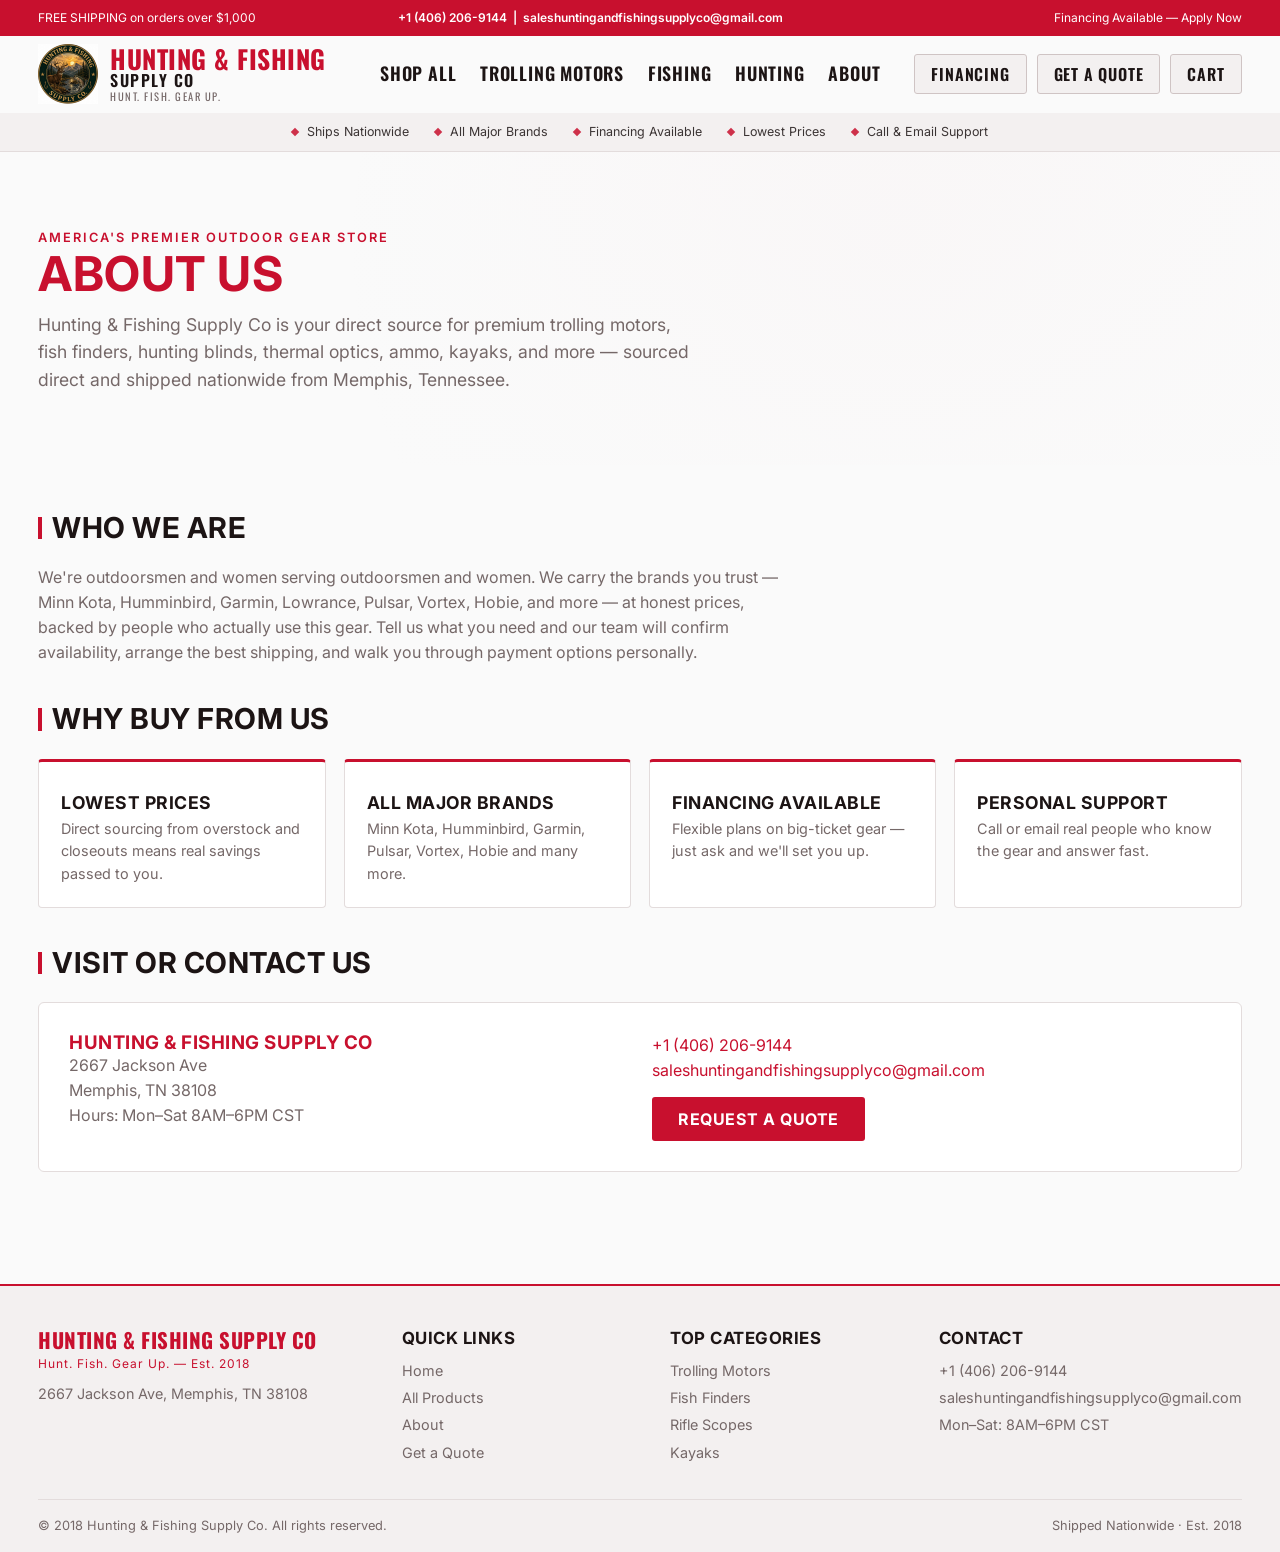
<file: frontend/about.html>
<!DOCTYPE html>
<html lang="en" data-theme="light">
<head>
 <meta charset="UTF-8">
 <meta name="viewport" content="width=device-width, initial-scale=1.0">
 <script>(function(){try{if(localStorage.getItem("hfsc_theme")==="light")document.documentElement.setAttribute("data-theme","light");}catch(e){}})();</script>
 <title>About — Hunting &amp; Fishing Supply Co</title>
 <meta name="description" content="About Hunting & Fishing Supply Co — Memphis, TN outdoor gear: trolling motors, fish finders, hunting and camping equipment shipped nationwide.">
 <link href="https://fonts.googleapis.com/css2?family=Oswald:wght@400;500;600;700&family=Inter:wght@300;400;500;600;700&display=swap" rel="stylesheet">
 <link rel="stylesheet" href="/static/css/main.css?v=26">
 <style>
 .about-hero { background: linear-gradient(rgba(14,14,14,.82), rgba(14,14,14,.92)),
 radial-gradient(circle at 70% 30%, rgba(226,138,0,.18), transparent 60%); padding: 72px 0; }
 .about-hero h1 { font-size: 3rem; color: var(--accent); }
 .about-hero p { max-width: 60ch; color: var(--muted); font-size: 1.1rem; margin-top: 12px; }
 .why-grid { display: grid; grid-template-columns: repeat(4, 1fr); gap: 18px; margin-top: 24px; }
 .why-card { background: var(--surface); border: 1px solid var(--border); border-top: 3px solid var(--accent); border-radius: 4px; padding: 22px; }
 .why-card .ico { font-size: 1.8rem; }
 .why-card h3 { margin: 10px 0 6px; font-size: 1.1rem; }
 .why-card p { color: var(--muted); font-size: .9rem; }
 .contact-card { background: var(--surface); border: 1px solid var(--border); border-radius: 6px; padding: 30px; margin-top: 24px; display: grid; grid-template-columns: 1fr 1fr; gap: 24px; }
 .contact-card a { color: var(--accent); }
 @media (max-width: 880px) { .why-grid { grid-template-columns: 1fr 1fr; } .contact-card { grid-template-columns: 1fr; } }
 @media (prefers-reduced-motion: no-preference) { body > section { animation: pageIn .45s ease; } }
 </style>
</head>
<body>

<div class="bar-announce"><div class="wrap announce-inner">
 <span class="announce-left">FREE SHIPPING on orders over $1,000</span>
 <span class="announce-center">+1 (406) 206-9144 &nbsp;|&nbsp; saleshuntingandfishingsupplyco@gmail.com</span>
 <a class="announce-right" href="/financing">Financing Available — Apply Now</a>
</div></div>

<header class="bar-nav"><div class="wrap nav-inner">
 <button id="hamburger" class="hamburger" aria-label="Menu">☰</button>
 <a href="/" class="logo">
 <img class="logo-emblem" src="/static/images/logo.png" alt="Hunting &amp; Fishing Supply Co"
 onerror="this.style.display='none'">
 <span class="logo-text">
 <span class="logo-1">Hunting &amp; Fishing</span>
 <span class="logo-2">Supply Co</span>
 <span class="logo-tag">Hunt. Fish. Gear Up.</span>
 </span>
 </a>
 <nav class="mega-nav">
 <a href="/products">Shop All</a>
 <a href="/products?category=trolling-motors">Trolling Motors</a>
 <a href="/products?category=fish-finders">Fishing</a>
 <a href="/products?category=hunting-blinds">Hunting</a>
 <a href="/about">About</a>
 </nav>
 <div class="nav-actions">
 <a href="/financing" class="icon-btn">Financing</a>
 <button class="icon-btn" onclick="openQuoteModal('')">Get a Quote</button>
 <button class="icon-btn cart-btn" data-cart-toggle>Cart <span class="cart-count-badge">0</span></button>
 </div>
</div></header>

<div class="bar-trust"><div class="wrap trust-inner">
 <span>Ships Nationwide</span><span>All Major Brands</span>
 <span>Financing Available</span><span>Lowest Prices</span>
 <span>Call &amp; Email Support</span>
</div></div>

<div id="mobile-menu-panel" class="mobile-menu">
 <span class="mm-label">Shop</span>
 <a href="/products">Shop All</a>
 <a href="/products?badge=Sale" class="mm-deals">Deals</a>

 <span class="mm-label">Categories</span>
 <a href="/products?category=trolling-motors">Trolling Motors</a>
 <a href="/products?category=fish-finders">Fish Finders</a>
 <a href="/products?category=small-outboards">Small Outboards</a>
 <a href="/products?category=thermal-night-vision">Thermal &amp; Night Vision</a>
 <a href="/products?category=rifle-scopes">Rifle Scopes</a>
 <a href="/products?category=hunting-blinds">Hunting Blinds</a>
 <a href="/products?category=ammo">Ammo</a>
 <a href="/products?category=kayaks">Kayaks</a>
 <a href="/products?category=dog-kennels">Dog Kennels</a>
 <a href="/products?category=crossbows-bows">Crossbows &amp; Bows</a>
 <a href="/products?category=chicken-coops">Chicken Coops</a>
 <a href="/products?category=reloading-powder">Reloading Powder</a>

 <span class="mm-label">Company</span>
 <a href="/about">About</a>
 <a href="/contact">Contact</a>
 <a href="/financing">Financing</a>

 <div class="mm-actions">
 <a href="#" class="mm-btn" onclick="document.getElementById('mobile-menu-panel').classList.remove('open');openQuoteModal('');return false;">Get a Quote</a>
 <a href="#" class="mm-btn mm-outline" onclick="document.getElementById('mobile-menu-panel').classList.remove('open');openCart();return false;">View Cart</a>
 </div>
 <div class="mobile-contact">
 +1 (406) 206-9144<br>saleshuntingandfishingsupplyco@gmail.com
 </div>
</div>

<section class="about-hero"><div class="wrap">
 <span class="eyebrow">America's Premier Outdoor Gear Store</span>
 <h1>About Us</h1>
 <p>Hunting &amp; Fishing Supply Co is your direct source for premium trolling motors,
 fish finders, hunting blinds, thermal optics, ammo, kayaks, and more — sourced
 direct and shipped nationwide from Memphis, Tennessee.</p>
</div></section>

<section class="section"><div class="wrap">
 <div class="section-head"><h2>Who We Are</h2></div>
 <p class="muted" style="max-width:75ch;">
 We're outdoorsmen and women serving outdoorsmen and women. We carry the brands you
 trust — Minn Kota, Humminbird, Garmin, Lowrance, Pulsar, Vortex, Hobie, and more —
 at honest prices, backed by people who actually use this gear. Tell us what you need
 and our team will confirm availability, arrange the best shipping, and walk you
 through payment options personally.
 </p>

 <div class="section-head" style="margin-top:40px;"><h2>Why Buy From Us</h2></div>
 <div class="why-grid">
 <div class="why-card"><h3>Lowest Prices</h3><p>Direct sourcing from overstock and closeouts means real savings passed to you.</p></div>
 <div class="why-card"><h3>All Major Brands</h3><p>Minn Kota, Humminbird, Garmin, Pulsar, Vortex, Hobie and many more.</p></div>
 <div class="why-card"><h3>Financing Available</h3><p>Flexible plans on big-ticket gear — just ask and we'll set you up.</p></div>
 <div class="why-card"><h3>Personal Support</h3><p>Call or email real people who know the gear and answer fast.</p></div>
 </div>

 <div class="section-head" style="margin-top:40px;"><h2>Visit or Contact Us</h2></div>
 <div class="contact-card">
 <div>
 <h3 style="color:var(--accent);">Hunting &amp; Fishing Supply Co</h3>
 <p class="muted">2667 Jackson Ave<br>Memphis, TN 38108</p>
 <p class="muted">Hours: Mon–Sat 8AM–6PM CST</p>
 </div>
 <div>
 <p><a href="tel:+14062069144">+1 (406) 206-9144</a></p>
 <p><a href="mailto:saleshuntingandfishingsupplyco@gmail.com">saleshuntingandfishingsupplyco@gmail.com</a></p>
 <p style="margin-top:14px;"><button class="btn-primary" onclick="openQuoteModal('')">Request a Quote</button></p>
 </div>
 </div>
</div></section>

<footer class="site-footer">
 <div class="wrap footer-grid">
 <div>
 <div class="logo-1" style="color:var(--accent);font-size:1.3rem;">Hunting &amp; Fishing Supply Co</div>
 <p class="foot-tag">Hunt. Fish. Gear Up. — Est. 2018</p>
 <p>2667 Jackson Ave, Memphis, TN 38108</p>
 </div>
 <div><h4>Quick Links</h4>
 <a href="/">Home</a><a href="/products">All Products</a><a href="/about">About</a>
 <a href="#" onclick="openQuoteModal('');return false;">Get a Quote</a></div>
 <div><h4>Top Categories</h4>
 <a href="/products?category=trolling-motors">Trolling Motors</a>
 <a href="/products?category=fish-finders">Fish Finders</a>
 <a href="/products?category=rifle-scopes">Rifle Scopes</a>
 <a href="/products?category=kayaks">Kayaks</a></div>
 <div><h4>Contact</h4>
 <a href="tel:+14062069144">+1 (406) 206-9144</a>
 <a href="mailto:saleshuntingandfishingsupplyco@gmail.com">saleshuntingandfishingsupplyco@gmail.com</a>
 <p>Mon–Sat: 8AM–6PM CST</p></div>
 </div>
 <div class="footer-bottom wrap">
 <span>© 2018 Hunting &amp; Fishing Supply Co. All rights reserved.</span>
 <span>Shipped Nationwide · Est. 2018</span>
 </div>
</footer>

<!-- Cart drawer -->
<div id="cart-overlay-bg" class="overlay" onclick="closeCart()"></div>
<aside id="cart-drawer" class="cart-drawer">
 <div class="cart-head"><span>YOUR CART</span><button onclick="closeCart()" class="x">×</button></div>
 <div id="cart-items" class="cart-body"></div>
 <div class="cart-foot">
 <div class="cart-line"><span>Subtotal</span><span id="cart-subtotal">$0.00</span></div>
 <div class="cart-line"><span>Shipping</span><span id="cart-shipping">—</span></div>
 <div class="cart-line cart-total"><span>Total</span><span id="cart-total">$0.00</span></div>
 <a href="/checkout" id="cart-checkout-btn" class="btn-primary btn-block">Proceed to Checkout</a>
 <button onclick="closeCart()" class="link-btn">Continue Shopping</button>
 </div>
</aside>

<!-- Quote modal -->
<div id="quote-modal" class="modal">
 <div class="modal-card">
 <div class="modal-head"><span>REQUEST A QUOTE</span><button onclick="closeQuoteModal()" class="x">×</button></div>
 <form id="quote-form" onsubmit="submitQuote(event)">
 <div id="quote-success" class="quote-success" style="display:none;">
 Inquiry Received! We'll reach out within a few hours.<br>Call anytime: <strong>+1 (406) 206-9144</strong>
 </div>
 <div id="quote-fields">
 <div class="f-row"><label>First Name *<input name="first_name" required></label>
 <label>Last Name *<input name="last_name" required></label></div>
 <div class="f-row"><label>Phone *<input name="phone" required></label>
 <label>Email *<input name="email" type="email" required></label></div>
 <input type="hidden" id="quote-product-interest" name="product_interest">
 <label>Message / Details<textarea name="details" rows="3"></textarea></label>
 <button type="submit" class="btn-primary btn-block">Send Inquiry</button>
 </div>
 </form>
 </div>
</div>

<div id="toast-container"></div>
<script src="/static/js/main.js?v=9"></script>
<script src="/static/js/animations.js?v=2"></script>

<!--Start of Tawk.to Script-->
<script type="text/javascript">
var Tawk_API=Tawk_API||{}, Tawk_LoadStart=new Date();
(function(){
var s1=document.createElement("script"),s0=document.getElementsByTagName("script")[0];
s1.async=true;
s1.src='https://embed.tawk.to/6a2fcce316a8811d4c5955c9/default';
s1.charset='UTF-8';
s1.setAttribute('crossorigin','*');
s0.parentNode.insertBefore(s1,s0);
})();
</script>
<!--End of Tawk.to Script-->
</body>
</html>
</file>
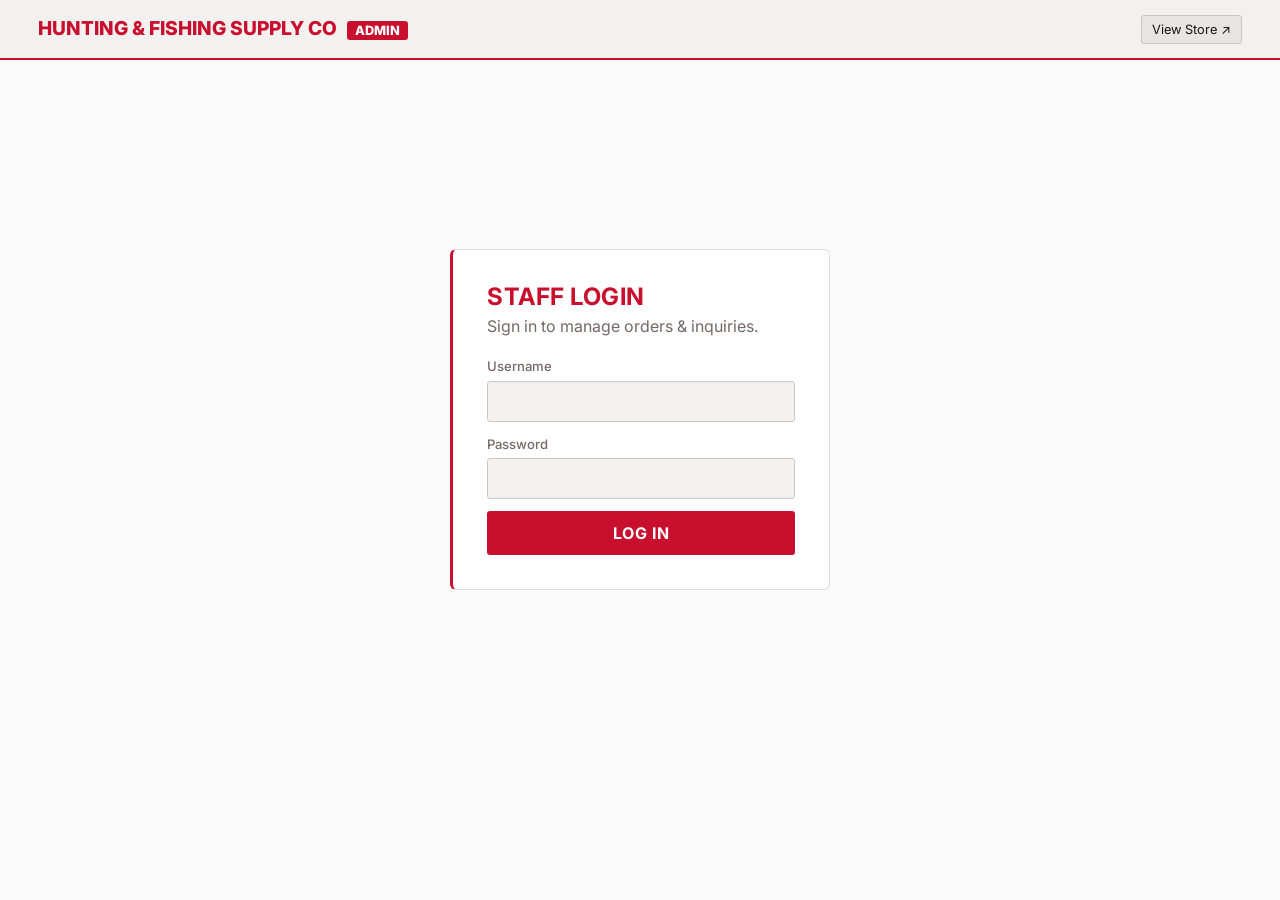
<file: frontend/admin.html>
<!DOCTYPE html>
<html lang="en" data-theme="light">
<head>
  <meta charset="UTF-8">
  <meta name="viewport" content="width=device-width, initial-scale=1.0">
  <script>(function(){try{if(localStorage.getItem("hfsc_theme")==="light")document.documentElement.setAttribute("data-theme","light");}catch(e){}})();</script>
  <title>Admin — Hunting &amp; Fishing Supply Co</title>
  <link href="https://fonts.googleapis.com/css2?family=Oswald:wght@400;500;600;700&family=Inter:wght@300;400;500;600;700&display=swap" rel="stylesheet">
  <link rel="stylesheet" href="/static/css/main.css?v=26">
  <style>
    .admin-top { background: #0a0a0a; border-bottom: 2px solid var(--accent); padding: 14px 0; }
    .admin-top .wrap { display: flex; align-items: center; justify-content: space-between; }
    .admin-brand { font-family: 'Inter', system-ui, sans-serif; font-weight: 800; text-transform: uppercase; color: var(--accent); font-size: 1.2rem; }
    .admin-brand span { background: var(--accent); color: #111; padding: 2px 8px; border-radius: 3px; font-size: .8rem; margin-left: 6px; }
    .login-screen { min-height: 80vh; display: flex; align-items: center; justify-content: center; }
    .login-box { background: var(--surface); border: 1px solid var(--border); border-left: 3px solid var(--accent); border-radius: 6px; padding: 34px; width: min(380px, 92%); }
    .login-box h1 { font-size: 1.5rem; color: var(--accent); margin-bottom: 4px; }
    .stat-grid { display: grid; grid-template-columns: repeat(5, 1fr); gap: 16px; margin: 24px 0; }
    .stat-card { background: var(--surface); border: 1px solid var(--border); border-radius: 5px; padding: 18px; }
    .stat-card.warn { border-left: 3px solid var(--accent); }
    .stat-label { color: var(--muted); font-size: .78rem; text-transform: uppercase; letter-spacing: 1px; }
    .stat-value { font-family: 'Inter', system-ui, sans-serif; font-size: 1.9rem; color: var(--accent); }
    .tabs { display: flex; gap: 6px; margin: 20px 0; }
    .tab { background: var(--surface-2); border: 1px solid var(--border-med); color: var(--muted); padding: 9px 18px; border-radius: 4px; cursor: pointer; font-family: 'Inter', system-ui, sans-serif; font-weight: 600; text-transform: uppercase; letter-spacing: .5px; }
    .tab.active { background: var(--accent); color: #111; border-color: var(--accent); }
    table.admin { width: 100%; border-collapse: collapse; background: var(--surface); border: 1px solid var(--border); border-radius: 5px; overflow: hidden; }
    table.admin th { background: var(--surface-2); text-align: left; padding: 11px 14px; font-family: 'Inter', system-ui, sans-serif; text-transform: uppercase; letter-spacing: .5px; font-size: .82rem; color: var(--text); }
    table.admin td { padding: 11px 14px; border-top: 1px solid var(--border); font-size: .88rem; vertical-align: middle; }
    table.admin tr:hover td { background: var(--surface-2); }
    .pill { display: inline-block; padding: 3px 10px; border-radius: 20px; font-size: .75rem; font-weight: 700; text-transform: capitalize; }
    .pill.pending { background: rgba(226,138,0,.15); color: var(--accent); }
    .pill.confirmed, .pill.contacted { background: rgba(34,197,94,.15); color: var(--success); }
    .pill.shipped, .pill.completed { background: rgba(96,165,250,.15); color: #60a5fa; }
    .pill.cancelled { background: rgba(239,68,68,.15); color: var(--danger); }
    .row-actions { display: flex; gap: 6px; align-items: center; }
    .row-actions select { width: auto; margin: 0; padding: 6px 8px; font-size: .82rem; }
    .mini-btn { background: var(--surface-3); border: 1px solid var(--border-med); color: var(--text); padding: 6px 10px; border-radius: 3px; cursor: pointer; font-size: .8rem; }
    .mini-btn:hover { border-color: var(--accent); color: var(--accent); }
    .mini-btn.danger:hover { border-color: var(--danger); color: var(--danger); }
    .empty-row { text-align: center; color: var(--muted); padding: 30px; }
    .detail-modal .modal-card { max-width: 640px; }
    .detail-body { padding: 22px 24px; max-height: 70vh; overflow-y: auto; }
    .detail-body table { width: 100%; border-collapse: collapse; margin: 10px 0; }
    .detail-body td { padding: 6px 8px; border-bottom: 1px solid var(--border); font-size: .88rem; }
    .detail-body td:first-child { color: var(--muted); width: 38%; }
    @media (max-width: 880px) { .stat-grid { grid-template-columns: repeat(2,1fr); } }

    /* ── Animations (respect prefers-reduced-motion) ── */
    @keyframes adminUp  { from { opacity: 0; transform: translateY(16px); } to { opacity: 1; transform: translateY(0); } }
    @keyframes adminPop { from { opacity: 0; transform: scale(.96) translateY(8px); } to { opacity: 1; transform: scale(1) translateY(0); } }
    @media (prefers-reduced-motion: no-preference) {
      .login-box { animation: adminPop .45s ease both; }
      #dashboard > h1 { animation: adminUp .45s ease both; }
      .stat-card { animation: adminUp .5s ease both; transition: transform .25s ease, box-shadow .25s ease, border-color .25s ease; }
      .stat-grid .stat-card:nth-child(1) { animation-delay: .04s; }
      .stat-grid .stat-card:nth-child(2) { animation-delay: .10s; }
      .stat-grid .stat-card:nth-child(3) { animation-delay: .16s; }
      .stat-grid .stat-card:nth-child(4) { animation-delay: .22s; }
      .stat-grid .stat-card:nth-child(5) { animation-delay: .28s; }
      .tabs       { animation: adminUp .5s ease both; animation-delay: .30s; }
      table.admin { animation: adminUp .5s ease both; animation-delay: .34s; }
      table.admin tbody tr { animation: adminUp .4s ease both; }
      .mini-btn, .tab, .row-actions select { transition: all .2s ease; }
      .detail-modal.open .modal-card { animation: adminPop .3s ease both; }
    }
    @media (hover: hover) and (prefers-reduced-motion: no-preference) {
      .stat-card:hover { transform: translateY(-4px); box-shadow: 0 14px 34px rgba(0,0,0,.4); border-color: var(--accent); }
    }
  </style>
</head>
<body>

<div class="admin-top"><div class="wrap">
  <div class="admin-brand">Hunting &amp; Fishing Supply Co <span>Admin</span></div>
  <div>
    <a href="/" class="mini-btn" style="text-decoration:none;">View Store ↗</a>
    <button id="logout-btn" class="mini-btn" style="display:none;" onclick="logout()">Log Out</button>
  </div>
</div></div>

<!-- LOGIN -->
<div id="login-screen" class="login-screen">
  <div class="login-box">
    <h1>Staff Login</h1>
    <p class="muted">Sign in to manage orders &amp; inquiries.</p>
    <form id="login-form" onsubmit="login(event)" style="margin-top:18px;">
      <label>Username<input id="login-user" autocomplete="username" required></label>
      <label>Password<input id="login-pass" type="password" autocomplete="current-password" required></label>
      <div id="login-error" class="order-error" style="display:none;">Invalid username or password.</div>
      <button class="btn-primary btn-block" type="submit">Log In</button>
    </form>
  </div>
</div>

<!-- DASHBOARD -->
<div id="dashboard" class="wrap section" style="display:none;">
  <h1>Dashboard</h1>
  <div class="stat-grid">
    <div class="stat-card"><div class="stat-label">Orders</div><div class="stat-value" id="s-orders">0</div></div>
    <div class="stat-card warn"><div class="stat-label">Pending Orders</div><div class="stat-value" id="s-pending-orders">0</div></div>
    <div class="stat-card"><div class="stat-label">Inquiries</div><div class="stat-value" id="s-bookings">0</div></div>
    <div class="stat-card warn"><div class="stat-label">Pending Inquiries</div><div class="stat-value" id="s-pending-bookings">0</div></div>
    <div class="stat-card"><div class="stat-label">Revenue (pipeline)</div><div class="stat-value" id="s-revenue">$0</div></div>
  </div>

  <div class="tabs">
    <button class="tab active" data-tab="orders" onclick="switchTab('orders')">Orders</button>
    <button class="tab" data-tab="bookings" onclick="switchTab('bookings')">Inquiries</button>
  </div>

  <div id="tab-orders">
    <table class="admin">
      <thead><tr><th>#</th><th>Customer</th><th>Contact</th><th>Total</th><th>Status</th><th>Date</th><th></th></tr></thead>
      <tbody id="orders-body"></tbody>
    </table>
  </div>

  <div id="tab-bookings" style="display:none;">
    <table class="admin">
      <thead><tr><th>#</th><th>Name</th><th>Contact</th><th>Interest</th><th>Status</th><th>Date</th><th></th></tr></thead>
      <tbody id="bookings-body"></tbody>
    </table>
  </div>
</div>

<!-- DETAIL MODAL -->
<div id="detail-modal" class="modal detail-modal">
  <div class="modal-card">
    <div class="modal-head"><span id="detail-title">Details</span><button class="x" onclick="closeDetail()">×</button></div>
    <div class="detail-body" id="detail-body"></div>
  </div>
</div>

<div id="toast-container"></div>

<script>
const ORDER_STATUSES = ["pending","confirmed","shipped","completed","cancelled"];
const BOOKING_STATUSES = ["pending","contacted","completed","cancelled"];
let AUTH = null;

function refreshThemeLabel(){
  var isLight = document.documentElement.getAttribute("data-theme") === "light";
  var b = document.getElementById("theme-toggle");
  if (b) b.textContent = isLight ? "Dark" : "Light";
}
function toggleTheme(){
  var isLight = document.documentElement.getAttribute("data-theme") === "light";
  if (isLight){ document.documentElement.removeAttribute("data-theme"); try{localStorage.setItem("hfsc_theme","dark");}catch(e){} }
  else { document.documentElement.setAttribute("data-theme","light"); try{localStorage.setItem("hfsc_theme","light");}catch(e){} }
  refreshThemeLabel();
}

function authHeader() { return "Basic " + btoa(AUTH.u + ":" + AUTH.p); }
function esc(s){return String(s==null?"":s).replace(/&/g,"&amp;").replace(/</g,"&lt;").replace(/>/g,"&gt;");}
function money(n){return "$"+Number(n||0).toLocaleString("en-US",{minimumFractionDigits:2,maximumFractionDigits:2});}
function fmtDate(s){ if(!s) return "—"; const d=new Date(s); return isNaN(d)?s:d.toLocaleString("en-US",{month:"short",day:"numeric",year:"numeric",hour:"2-digit",minute:"2-digit"}); }

async function api(path, opts={}) {
  opts.headers = Object.assign({ "Authorization": authHeader() }, opts.headers || {});
  const res = await fetch("/api/admin" + path, opts);
  if (res.status === 401) { throw new Error("unauthorized"); }
  if (res.status === 204) return null;
  if (!res.ok) throw new Error("status " + res.status);
  return res.json();
}

async function login(e) {
  e.preventDefault();
  const u = document.getElementById("login-user").value;
  const p = document.getElementById("login-pass").value;
  AUTH = { u, p };
  try {
    await api("/stats");
    sessionStorage.setItem("hfsc_admin", JSON.stringify(AUTH));
    showDashboard();
  } catch (err) {
    AUTH = null;
    document.getElementById("login-error").style.display = "block";
  }
}
function logout() { AUTH = null; sessionStorage.removeItem("hfsc_admin"); location.reload(); }

function showDashboard() {
  document.getElementById("login-screen").style.display = "none";
  document.getElementById("dashboard").style.display = "block";
  document.getElementById("logout-btn").style.display = "inline-block";
  loadAll();
}

async function loadAll() {
  try {
    const stats = await api("/stats");
    document.getElementById("s-orders").textContent = stats.orders;
    document.getElementById("s-pending-orders").textContent = stats.pending_orders;
    document.getElementById("s-bookings").textContent = stats.bookings;
    document.getElementById("s-pending-bookings").textContent = stats.pending_bookings;
    document.getElementById("s-revenue").textContent = money(stats.revenue);
    renderOrders(await api("/orders"));
    renderBookings(await api("/bookings"));
  } catch (err) { logout(); }
}

function statusSelect(current, statuses, onchangeCall) {
  return `<select onchange="${onchangeCall}">` +
    statuses.map(s => `<option ${s===current?"selected":""}>${s}</option>`).join("") + `</select>`;
}

function renderOrders(orders) {
  const body = document.getElementById("orders-body");
  if (!orders.length) { body.innerHTML = `<tr><td colspan="7" class="empty-row">No orders yet.</td></tr>`; return; }
  body.innerHTML = orders.map(o => `
    <tr>
      <td>#${o.id}</td>
      <td>${esc(o.first_name)} ${esc(o.last_name)}</td>
      <td>${esc(o.phone)}<br><span class="muted">${esc(o.email)}</span></td>
      <td>${money(o.total)}</td>
      <td><span class="pill ${esc(o.status)}">${esc(o.status)}</span></td>
      <td>${fmtDate(o.created_at)}</td>
      <td><div class="row-actions">
        ${statusSelect(o.status, ORDER_STATUSES, `setOrderStatus(${o.id}, this.value)`)}
        <button class="mini-btn" onclick="viewOrder(${o.id})">View</button>
        <button class="mini-btn danger" onclick="delOrder(${o.id})">✕</button>
      </div></td>
    </tr>`).join("");
}

function renderBookings(bookings) {
  const body = document.getElementById("bookings-body");
  if (!bookings.length) { body.innerHTML = `<tr><td colspan="7" class="empty-row">No inquiries yet.</td></tr>`; return; }
  body.innerHTML = bookings.map(b => `
    <tr>
      <td>#${b.id}</td>
      <td>${esc(b.first_name)} ${esc(b.last_name)}</td>
      <td>${esc(b.phone)}<br><span class="muted">${esc(b.email)}</span></td>
      <td>${esc(b.product_interest || b.service || "—")}</td>
      <td><span class="pill ${esc(b.status)}">${esc(b.status)}</span></td>
      <td>${fmtDate(b.created_at)}</td>
      <td><div class="row-actions">
        ${statusSelect(b.status, BOOKING_STATUSES, `setBookingStatus(${b.id}, this.value)`)}
        <button class="mini-btn" onclick="viewBooking(${b.id})">View</button>
        <button class="mini-btn danger" onclick="delBooking(${b.id})">✕</button>
      </div></td>
    </tr>`).join("");
}

async function setOrderStatus(id, status) {
  try { await api(`/orders/${id}`, { method:"PATCH", headers:{"Content-Type":"application/json"}, body: JSON.stringify({status}) });
    showToast("Order #"+id+" → "+status, "success"); loadAll(); } catch(e){ showToast("Update failed","error"); }
}
async function setBookingStatus(id, status) {
  try { await api(`/bookings/${id}`, { method:"PATCH", headers:{"Content-Type":"application/json"}, body: JSON.stringify({status}) });
    showToast("Inquiry #"+id+" → "+status, "success"); loadAll(); } catch(e){ showToast("Update failed","error"); }
}
async function delOrder(id) {
  if (!confirm("Delete order #"+id+"?")) return;
  try { await api(`/orders/${id}`, {method:"DELETE"}); showToast("Order deleted","success"); loadAll(); } catch(e){ showToast("Delete failed","error"); }
}
async function delBooking(id) {
  if (!confirm("Delete inquiry #"+id+"?")) return;
  try { await api(`/bookings/${id}`, {method:"DELETE"}); showToast("Inquiry deleted","success"); loadAll(); } catch(e){ showToast("Delete failed","error"); }
}

async function viewOrder(id) {
  const o = await api(`/orders/${id}`);
  const items = (o.items || []).map(i => `<tr><td>${esc(i.name)} ${i.model_number?("· "+esc(i.model_number)):""}</td><td>${i.quantity} × ${money(i.unit_price)}</td></tr>`).join("");
  document.getElementById("detail-title").textContent = "Order #" + o.id;
  document.getElementById("detail-body").innerHTML = `
    <table>
      <tr><td>Name</td><td>${esc(o.first_name)} ${esc(o.last_name)}</td></tr>
      <tr><td>Phone</td><td>${esc(o.phone)}</td></tr>
      <tr><td>Email</td><td>${esc(o.email)}</td></tr>
      <tr><td>Company</td><td>${esc(o.company)||"—"}</td></tr>
      <tr><td>Address</td><td>${esc(o.address)||"—"}, ${esc(o.city)||""} ${esc(o.state)||""} ${esc(o.zip)||""} ${esc(o.country)||""}</td></tr>
      <tr><td>Freight Region</td><td>${esc(o.freight_region)||"—"}</td></tr>
      <tr><td>Contact Pref</td><td>${esc(o.contact_pref)||"—"} (${esc(o.best_time)||"—"})</td></tr>
      <tr><td>Notes</td><td>${esc(o.notes)||"—"}</td></tr>
      <tr><td>Payment Method</td><td>${esc(o.payment_method)||"—"}</td></tr>
      <tr><td>Status</td><td><span class="pill ${esc(o.status)}">${esc(o.status)}</span></td></tr>
    </table>
    <h3 style="margin:14px 0 6px;font-size:1rem;">Items</h3>
    <table>${items}<tr><td><strong>Total</strong></td><td><strong>${money(o.total)}</strong></td></tr></table>`;
  document.getElementById("detail-modal").classList.add("open");
}
async function viewBooking(id) {
  const b = await api(`/bookings/${id}`);
  document.getElementById("detail-title").textContent = "Inquiry #" + b.id;
  document.getElementById("detail-body").innerHTML = `
    <table>
      <tr><td>Name</td><td>${esc(b.first_name)} ${esc(b.last_name)}</td></tr>
      <tr><td>Phone</td><td>${esc(b.phone)}</td></tr>
      <tr><td>Email</td><td>${esc(b.email)}</td></tr>
      <tr><td>Service</td><td>${esc(b.service)||"—"}</td></tr>
      <tr><td>Product Interest</td><td>${esc(b.product_interest)||"—"}</td></tr>
      <tr><td>Details</td><td>${esc(b.details)||"—"}</td></tr>
      <tr><td>Status</td><td><span class="pill ${esc(b.status)}">${esc(b.status)}</span></td></tr>
    </table>`;
  document.getElementById("detail-modal").classList.add("open");
}
function closeDetail(){ document.getElementById("detail-modal").classList.remove("open"); }

function switchTab(tab) {
  document.querySelectorAll(".tab").forEach(t => t.classList.toggle("active", t.dataset.tab === tab));
  document.getElementById("tab-orders").style.display = tab === "orders" ? "block" : "none";
  document.getElementById("tab-bookings").style.display = tab === "bookings" ? "block" : "none";
}

function showToast(msg, type) {
  const c = document.getElementById("toast-container"); if (!c) return;
  const t = document.createElement("div"); t.className = "toast " + (type||"success"); t.textContent = msg;
  c.appendChild(t); setTimeout(()=>{ t.classList.add("fade"); setTimeout(()=>t.remove(),400); }, 3000);
}

// Restore session
(function(){
  refreshThemeLabel();
  const saved = sessionStorage.getItem("hfsc_admin");
  if (saved) { try { AUTH = JSON.parse(saved); showDashboard(); } catch(e){} }
  const dm = document.getElementById("detail-modal");
  dm.addEventListener("click", e => { if (e.target === dm) closeDetail(); });
})();
</script>
</body>
</html>
</file>
<file: static/css/main.css>
/* ════════════════════════════════════════════════════════════════════
   Hunting & Fishing Supply Co — Dark Tactical Design System
   ════════════════════════════════════════════════════════════════════ */
:root {
  --bg:          #0e0e0e;
  --surface:     #161616;
  --surface-2:   #1e1e1e;
  --surface-3:   #272727;
  --text:        #f0ede8;
  --muted:       #888878;
  --accent:      #e28a00;
  --accent-dark: #b87000;
  --accent-glow: rgba(226,138,0,0.15);
  --border:      #2a2a2a;
  --border-med:  #383838;
  --success:     #22c55e;
  --danger:      #ef4444;
}

* { box-sizing: border-box; margin: 0; padding: 0; }
html { scroll-behavior: smooth; }
body {
  background: var(--bg);
  color: var(--text);
  font-family: 'Inter', system-ui, sans-serif;
  font-size: 16px;
  line-height: 1.55;
}
.wrap { width: min(1280px, 94%); margin: 0 auto; }
a { color: inherit; text-decoration: none; }
img { max-width: 100%; display: block; }

h1, h2, h3, h4, .heading {
  font-family: 'Inter', system-ui, sans-serif;
  text-transform: uppercase;
  letter-spacing: .5px;
  font-weight: 700;
  line-height: 1.05;
}

/* ── Buttons ── */
.btn-primary {
  display: inline-block; background: var(--accent); color: #111;
  font-family: 'Inter', system-ui, sans-serif; font-weight: 700;
  text-transform: uppercase; letter-spacing: .6px; font-size: 1rem;
  padding: 12px 26px; border: none; border-radius: 3px; cursor: pointer;
  transition: background .15s, transform .05s;
}
.btn-primary:hover { background: var(--accent-dark); }
.btn-primary:active { transform: translateY(1px); }
.btn-outline {
  display: inline-block; background: transparent; color: var(--accent);
  border: 2px solid var(--accent); font-family: 'Inter', system-ui, sans-serif;
  font-weight: 700; text-transform: uppercase; letter-spacing: .6px;
  padding: 10px 24px; border-radius: 3px; cursor: pointer; transition: all .15s;
}
.btn-outline:hover { background: var(--accent); color: #111; }
.btn-block { display: block; width: 100%; text-align: center; }
.btn-disabled, button:disabled { background: var(--surface-3) !important; color: var(--muted) !important; cursor: not-allowed; border-color: var(--border-med) !important; }
.link-btn { background: none; border: none; color: var(--muted); cursor: pointer; width: 100%; padding: 10px; font-family: inherit; }
.link-btn:hover { color: var(--accent); }

/* ════ BAR 1 — ANNOUNCEMENT ════ */
.bar-announce { background: var(--accent); color: #1a1208; position: sticky; top: 0; z-index: 200; height: 36px; font-size: .75rem; }
.announce-inner { display: flex; align-items: center; height: 36px; gap: 14px; }
.announce-center { margin: 0 auto; font-weight: 600; }
.announce-right { margin-left: auto; }

/* ════ BAR 2 — MAIN NAV ════ */
.bar-nav { background: var(--surface); border-bottom: 1px solid var(--border); position: sticky; top: 36px; z-index: 199; }
.nav-inner { display: flex; align-items: center; gap: 18px; height: 76px; }
.hamburger { display: none; background: none; border: none; color: var(--text); font-size: 1.5rem; cursor: pointer; }
.logo { display: flex; flex-direction: row; align-items: center; gap: 12px; line-height: 1; flex-shrink: 0; }
.logo-emblem { height: 60px; width: 60px; object-fit: contain; flex-shrink: 0; }
.logo-text { display: flex; flex-direction: column; line-height: 1; }
.logo-1 { font-family: 'Oswald', sans-serif; font-weight: 700; font-size: 1.6rem; color: var(--accent); text-transform: uppercase; letter-spacing: .5px; line-height: 1; white-space: nowrap; }
.logo-2 { font-family: 'Oswald', sans-serif; font-weight: 600; font-size: 1rem; color: var(--text); text-transform: uppercase; letter-spacing: 1.5px; white-space: nowrap; }
.logo-tag { font-family: 'Oswald', sans-serif; font-weight: 400; font-size: .66rem; color: var(--muted); letter-spacing: 1.5px; text-transform: uppercase; margin-top: 3px; white-space: nowrap; }

.mega-nav { display: flex; align-items: center; flex: 1; justify-content: space-between; margin: 0 10px 0 30px; }
.mega-nav > a, .mega-trigger { font-family: 'Oswald', sans-serif; font-weight: 600; text-transform: uppercase; font-size: 1.12rem; letter-spacing: .8px; padding: 28px 6px; color: var(--text); cursor: pointer; white-space: nowrap; }
.mega-nav > a:hover, .mega-trigger:hover { color: var(--accent); }
.nav-deals { color: var(--accent) !important; }
.mega { position: relative; }
.mega-panel { position: absolute; top: 72px; left: 0; min-width: 260px; background: var(--surface-2); border-top: 2px solid var(--accent); box-shadow: 0 14px 30px rgba(0,0,0,.5); display: none; flex-direction: column; padding: 8px 0; z-index: 210; }
.mega:hover .mega-panel { display: flex; }
.mega-panel a { padding: 10px 18px; font-size: .9rem; color: var(--text); }
.mega-panel a:hover { background: var(--surface-3); color: var(--accent); }

.nav-actions { display: flex; align-items: center; gap: 10px; flex-shrink: 0; }
.icon-btn { background: var(--surface-2); border: 1px solid var(--border-med); color: var(--text); padding: 11px 16px; border-radius: 3px; cursor: pointer; font-family: 'Oswald', sans-serif; font-weight: 600; text-transform: uppercase; letter-spacing: .8px; font-size: 1rem; line-height: 1; }
.icon-btn:hover { border-color: var(--accent); color: var(--accent); }
.cart-btn { position: relative; }
.cart-count-badge { background: var(--danger); color: #fff; border-radius: 10px; padding: 0 6px; font-size: .72rem; font-weight: 700; margin-left: 2px; }

/* ════ BAR 3 — TRUST STRIP ════ */
.bar-trust { background: #0a0a0a; border-bottom: 1px solid var(--border); }
.trust-inner { display: flex; gap: 26px; height: 38px; align-items: center; justify-content: center; font-size: .78rem; color: var(--text); opacity: .85; flex-wrap: wrap; }
.trust-inner span { white-space: nowrap; position: relative; padding-left: 15px; }
.trust-inner span::before { content: ""; position: absolute; left: 0; top: 50%; transform: translateY(-50%) rotate(45deg); width: 6px; height: 6px; background: var(--accent); }

/* ════ BAR 4 — CATEGORY NAV (slider) ════ */
.bar-cat { background: var(--surface); border-bottom: 2px solid var(--border); }
.cat-wrap { display: flex; align-items: stretch; position: relative; }
.cat-inner { display: flex; gap: 2px; height: 44px; align-items: stretch; overflow-x: auto; scrollbar-width: none; scroll-behavior: smooth; flex: 1; }
.cat-inner::-webkit-scrollbar { display: none; }
.cat-inner a { display: flex; align-items: center; white-space: nowrap; padding: 0 16px; font-family: 'Inter', system-ui, sans-serif; font-weight: 600; text-transform: uppercase; font-size: .92rem; letter-spacing: .8px; color: var(--text); border-bottom: 3px solid transparent; }
.cat-inner a:hover { color: var(--accent); }
.cat-inner a.active { color: var(--accent); border-bottom-color: var(--accent); }
/* slider arrows */
.cat-arrow { flex: 0 0 auto; width: 38px; background: var(--surface-2); border: none; border-left: 1px solid var(--border); border-right: 1px solid var(--border); color: var(--accent); font-size: 1.4rem; line-height: 1; cursor: pointer; transition: background .15s; }
.cat-arrow:hover { background: var(--surface-3); }
.cat-arrow-left { border-left: none; }
.cat-arrow-right { border-right: none; }
/* fade hints that there is more to scroll */
.cat-wrap::before, .cat-wrap::after { content: ""; position: absolute; top: 0; bottom: 0; width: 14px; pointer-events: none; z-index: 1; opacity: .7; }
.cat-wrap::before { left: 38px; background: linear-gradient(90deg, var(--surface), transparent); }
.cat-wrap::after { right: 38px; background: linear-gradient(-90deg, var(--surface), transparent); }

/* ════ MOBILE MENU ════ */
.mobile-menu { display: none; flex-direction: column; background: var(--surface); border-bottom: 3px solid var(--accent); padding: 4px 0 18px; max-height: calc(100vh - 56px); overflow-y: auto; box-shadow: 0 16px 24px rgba(0,0,0,.12); }
.mobile-menu.open { display: flex; }
.mm-label { font-family: 'Oswald', sans-serif; font-size: .7rem; letter-spacing: 2px; text-transform: uppercase; color: var(--accent); padding: 16px 22px 4px; }
.mobile-menu > a { padding: 11px 22px; font-family: 'Inter', system-ui, sans-serif; font-weight: 600; font-size: 1.02rem; color: var(--text); }
.mobile-menu > a:active { background: var(--surface-2); }
.mobile-menu .mm-deals { color: var(--accent); }
.mm-actions { display: flex; gap: 10px; padding: 18px 22px 6px; }
.mm-actions .mm-btn { flex: 1; text-align: center; padding: 13px; border-radius: 4px; background: var(--accent); color: #fff; font-family: 'Oswald', sans-serif; text-transform: uppercase; letter-spacing: .8px; font-size: .95rem; }
.mm-actions .mm-outline { background: transparent; border: 1.5px solid var(--accent); color: var(--accent); }
.mobile-contact { padding: 14px 22px 0; color: var(--muted); font-size: .85rem; }

/* ════ FOOTER ════ */
.site-footer { background: #0a0a0a; border-top: 2px solid var(--accent); margin-top: 64px; }
.footer-grid { display: grid; grid-template-columns: 1.4fr 1fr 1fr 1.2fr; gap: 32px; padding: 44px 0 30px; }
.footer-grid h4 { color: var(--text); margin-bottom: 12px; font-size: 1.05rem; }
.footer-grid a, .footer-grid p { display: block; color: var(--muted); font-size: .9rem; margin: 5px 0; }
.footer-grid a:hover { color: var(--accent); }
.foot-tag { color: var(--accent) !important; font-size: .75rem !important; letter-spacing: 1px; margin: 4px 0 10px !important; }
.footer-bottom { display: flex; justify-content: space-between; padding: 16px 0; border-top: 1px solid var(--border); font-size: .8rem; color: var(--muted); }

/* ════ PRODUCT CARD ════ */
.product-grid { display: grid; grid-template-columns: repeat(auto-fill, minmax(260px, 1fr)); gap: 16px; }
.product-card { background: var(--surface); border: 1px solid var(--border); border-radius: 4px; overflow: hidden; display: flex; flex-direction: column; transition: border-color .15s, box-shadow .15s, transform .15s; }
.product-card:hover { border-color: var(--accent); box-shadow: 0 4px 20px var(--accent-glow); transform: translateY(-2px); }
.card-image { position: relative; height: 200px; background: #ffffff; }
.card-image img { width: 100%; height: 100%; object-fit: contain; padding: 12px; }
.card-badge-wrap { position: absolute; top: 10px; left: 10px; }
.card-badge { background: var(--accent); color: #111; font-family: 'Inter', system-ui, sans-serif; font-weight: 700; text-transform: uppercase; font-size: .72rem; letter-spacing: .5px; padding: 3px 9px; border-radius: 2px; }
.card-badge.badge-new { background: var(--success); color: #062b13; }
.card-badge.badge-hot { background: var(--danger); color: #fff; }
.card-oos-overlay { position: absolute; inset: 0; background: rgba(0,0,0,.65); color: #fff; display: flex; align-items: center; justify-content: center; font-family: 'Inter', system-ui, sans-serif; font-weight: 700; text-transform: uppercase; letter-spacing: 1px; }
.card-body { padding: 14px; display: flex; flex-direction: column; flex: 1; }
.card-brand { font-size: .75rem; text-transform: uppercase; letter-spacing: 1px; color: var(--muted); }
.card-name { font-family: 'Inter', system-ui, sans-serif; font-weight: 700; text-transform: none; letter-spacing: 0; font-size: 1.18rem; line-height: 1.3; margin: 5px 0; display: -webkit-box; -webkit-line-clamp: 3; -webkit-box-orient: vertical; overflow: hidden; min-height: 2.6em; }
.card-model { font-size: .85rem; color: var(--accent); margin-bottom: 8px; font-weight: 600; }
.card-price-row { display: flex; align-items: baseline; gap: 8px; margin: 4px 0 12px; }
.card-price { font-size: 1.2rem; font-weight: 700; color: var(--accent); font-family: 'Inter', system-ui, sans-serif; }
.card-orig { font-size: .82rem; color: var(--muted); text-decoration: line-through; }
.card-btn-row { display: flex; gap: 8px; margin-top: auto; }
.btn-cart-sm { flex: 1; background: var(--accent); color: #111; border: none; border-radius: 3px; padding: 9px; font-family: 'Inter', system-ui, sans-serif; font-weight: 700; text-transform: uppercase; font-size: .82rem; letter-spacing: .5px; cursor: pointer; }
.btn-cart-sm:hover { background: var(--accent-dark); }
.btn-details-sm { background: var(--surface-3); color: var(--text); border-radius: 3px; padding: 9px 12px; font-family: 'Inter', system-ui, sans-serif; font-weight: 600; text-transform: uppercase; font-size: .82rem; display: flex; align-items: center; }
.btn-details-sm:hover { color: var(--accent); }
.btn-quote-card { margin-top: 8px; background: transparent; border: 1px solid var(--border-med); color: var(--muted); border-radius: 3px; padding: 7px; font-family: 'Inter', system-ui, sans-serif; font-weight: 600; text-transform: uppercase; font-size: .78rem; cursor: pointer; }
.btn-quote-card:hover { border-color: var(--accent); color: var(--accent); }

/* ════ FORM INPUTS ════ */
input, textarea, select { width: 100%; background: var(--surface-2); border: 1px solid var(--border-med); color: var(--text); padding: 10px 12px; border-radius: 3px; font-family: inherit; font-size: .95rem; margin-top: 4px; }
input:focus, textarea:focus, select:focus { outline: none; border-color: var(--accent); }
label { display: block; font-size: .82rem; color: var(--muted); font-weight: 500; margin-bottom: 12px; }
.f-row { display: grid; grid-template-columns: 1fr 1fr; gap: 12px; }

/* ════ CART DRAWER ════ */
.overlay { position: fixed; inset: 0; background: rgba(0,0,0,.75); opacity: 0; visibility: hidden; transition: opacity .3s; z-index: 300; }
.overlay.open { opacity: 1; visibility: visible; }
.cart-drawer { position: fixed; top: 0; right: 0; height: 100%; width: 420px; max-width: 85vw; background: var(--surface); border-left: 2px solid var(--accent); transform: translateX(100%); transition: transform .3s; z-index: 301; display: flex; flex-direction: column; }
.cart-drawer.open { transform: translateX(0); }
.cart-head { display: flex; justify-content: space-between; align-items: center; padding: 18px 20px; border-bottom: 1px solid var(--border); font-family: 'Inter', system-ui, sans-serif; font-weight: 700; text-transform: uppercase; letter-spacing: 1px; font-size: 1.1rem; }
.x { background: none; border: none; color: var(--muted); font-size: 1.6rem; cursor: pointer; line-height: 1; }
.x:hover { color: var(--accent); }
.cart-body { flex: 1; overflow-y: auto; padding: 12px 20px; }
.cart-empty { color: var(--muted); text-align: center; padding: 40px 0; }
.cart-item { display: grid; grid-template-columns: 56px 1fr auto; gap: 12px; padding: 12px 0; border-bottom: 1px solid var(--border); align-items: center; }
.cart-item img { width: 56px; height: 56px; object-fit: cover; border-radius: 3px; background: #0a0a0a; }
.cart-item-name { font-family: 'Inter', system-ui, sans-serif; font-size: 1.02rem; font-weight: 700; text-transform: none; letter-spacing: 0; line-height: 1.3; }
.cart-item-model { font-size: .72rem; color: var(--muted); }
.cart-qty-row { display: flex; align-items: center; gap: 8px; margin-top: 5px; }
.cart-qty-row button { background: var(--surface-3); border: 1px solid var(--border-med); color: var(--text); width: 24px; height: 24px; border-radius: 3px; cursor: pointer; }
.cart-item-price { color: var(--accent); font-weight: 700; font-family: 'Inter', system-ui, sans-serif; text-align: right; }
.cart-remove { background: none; border: none; color: var(--muted); cursor: pointer; font-size: .8rem; }
.cart-remove:hover { color: var(--danger); }
.cart-foot { border-top: 1px solid var(--border); padding: 18px 20px; }
.cart-line { display: flex; justify-content: space-between; padding: 4px 0; font-size: .92rem; }
.cart-total { font-size: 1.3rem; font-weight: 700; color: var(--accent); font-family: 'Inter', system-ui, sans-serif; border-top: 1px solid var(--border); margin-top: 6px; padding-top: 10px; }
#cart-checkout-btn { margin-top: 12px; }
#cart-checkout-btn.disabled { pointer-events: none; opacity: .5; }

/* ════ QUOTE MODAL ════ */
.modal { position: fixed; inset: 0; background: rgba(0,0,0,.88); display: none; align-items: center; justify-content: center; z-index: 400; padding: 20px; }
.modal.open { display: flex; }
.modal-card { background: var(--surface); border-left: 3px solid var(--accent); border-radius: 5px; width: 100%; max-width: 520px; }
.modal-head { display: flex; justify-content: space-between; align-items: center; padding: 18px 24px; border-bottom: 1px solid var(--border); font-family: 'Inter', system-ui, sans-serif; font-weight: 800; text-transform: uppercase; letter-spacing: 1px; font-size: 1.2rem; }
#quote-form { padding: 22px 24px; }
.quote-success { background: rgba(34,197,94,.12); border: 1px solid var(--success); color: var(--success); padding: 18px; border-radius: 4px; text-align: center; line-height: 1.6; }

/* ════ TOAST ════ */
#toast-container { position: fixed; bottom: 20px; right: 20px; z-index: 700; display: flex; flex-direction: column; gap: 10px; }
.toast { background: var(--surface-2); border-left: 4px solid var(--accent); padding: 13px 18px; border-radius: 4px; box-shadow: 0 6px 20px rgba(0,0,0,.5); font-size: .9rem; min-width: 240px; max-width: 340px; animation: toastIn .25s ease; }
.toast.success { border-left-color: var(--success); }
.toast.error { border-left-color: var(--danger); }
.toast.fade { opacity: 0; transition: opacity .4s; }
@keyframes toastIn { from { transform: translateX(40px); opacity: 0; } to { transform: translateX(0); opacity: 1; } }

/* ════ GENERIC SECTIONS ════ */
.section { padding: 48px 0; }
.section-head { display: flex; align-items: center; justify-content: space-between; margin-bottom: 22px; }
.section-head h2 { font-size: 1.8rem; position: relative; padding-left: 14px; }
.section-head h2::before { content: ""; position: absolute; left: 0; top: 4px; bottom: 4px; width: 4px; background: var(--accent); }
.eyebrow { color: var(--accent); font-family: 'Inter', system-ui, sans-serif; text-transform: uppercase; letter-spacing: 2px; font-size: .8rem; font-weight: 600; }
.muted { color: var(--muted); }
.center { text-align: center; }

/* ════ RESPONSIVE ════ */
@media (max-width: 980px) {
  .footer-grid { grid-template-columns: 1fr 1fr; }
}
@media (max-width: 768px) {
  html, body { overflow-x: hidden; }            /* kill horizontal scroll */
  .hamburger { display: block; }
  .mega-nav { display: none; }
  .bar-trust { display: none; }                 /* fixed-height strip wrapped & overlapped the category bar */

  /* Announcement bar: not sticky on mobile so it can wrap without overlapping the nav */
  .bar-announce { position: static; height: auto; font-size: .68rem; }
  .announce-inner { height: auto; flex-wrap: wrap; justify-content: center; gap: 2px 10px; padding: 5px 0; }
  .announce-left, .announce-right { display: none; }
  .announce-center { margin: 0; text-align: center; word-break: break-word; }

  /* Compact nav that fits the viewport */
  .bar-nav { top: 0; }
  .nav-inner { gap: 12px; height: 60px; }
  .logo-emblem { height: 42px; width: 42px; }
  .logo-1 { font-size: 1.1rem; }
  .logo-2 { font-size: .7rem; letter-spacing: 1px; }
  .logo-tag { display: none; }
  .nav-actions { gap: 8px; margin-left: auto; }
  .nav-actions .icon-btn:not(.cart-btn) { display: none; }   /* Financing & Quote live in the ☰ menu */
  .icon-btn { padding: 9px 13px; font-size: .9rem; }

  .product-grid { grid-template-columns: repeat(2, 1fr); }
  .hero-stats { flex-wrap: wrap; gap: 16px 24px; }
  .filter-row { top: 56px; }
}
@media (max-width: 480px) {
  .footer-grid { grid-template-columns: 1fr; }
  .f-row { grid-template-columns: 1fr; }
  .footer-bottom { flex-direction: column; gap: 6px; text-align: center; }
}

/* ════ HOMEPAGE ════ */
.hero { background: linear-gradient(rgba(14,14,14,.86), rgba(14,14,14,.94)),
    radial-gradient(circle at 78% 28%, rgba(226,138,0,.22), transparent 55%); padding: 44px 0; min-height: 60vh; display: flex; align-items: center; }
.hero-inner { width: min(1660px, 93%); display: grid; grid-template-columns: 1.4fr 1fr; gap: 40px; align-items: center; }
.hero-left { max-width: 820px; }
.hero-pill { display: inline-flex; align-items: center; gap: 8px; background: rgba(226,138,0,.14); color: var(--accent); border: 1px solid rgba(226,138,0,.4); padding: 6px 14px; border-radius: 30px; font-size: .8rem; font-weight: 600; }
.hero-pill .dot { width: 8px; height: 8px; border-radius: 50%; background: var(--accent); animation: pulse 1.6s infinite; }
@keyframes pulse { 0%,100% { opacity:1; } 50% { opacity:.3; } }
.hero-h1 { font-size: 4.8rem; line-height: 1.02; margin: 20px 0 16px; }
.hero-h1 span { color: var(--accent); }
.hero-sub { color: var(--muted); font-size: 1.2rem; max-width: 58ch; }
.hero-btns { display: flex; gap: 14px; margin: 26px 0; flex-wrap: wrap; }
.hero-stats { display: flex; gap: 30px; border-top: 1px solid var(--border); padding-top: 20px; }
.hero-stats strong { display: block; font-family: 'Inter', system-ui, sans-serif; font-size: 1.8rem; color: var(--accent); }
.hero-stats span { font-size: .8rem; color: var(--muted); text-transform: uppercase; letter-spacing: 1px; }
.hero-right { display: grid; grid-template-columns: 1fr 1fr; gap: 14px; }
.hero-card { background: var(--surface); border: 1px solid var(--border); border-radius: 5px; overflow: hidden; transition: border-color .15s, transform .15s; }
.hero-card:hover { border-color: var(--accent); transform: translateY(-3px); }
.hero-card-wide { grid-column: 1 / -1; display: flex; }
.hero-card img { height: 130px; width: 100%; object-fit: contain; background: #fff; padding: 8px; }
.hero-card-wide img { width: 45%; height: 150px; object-fit: contain; }
.hero-card-body { padding: 12px; display: flex; flex-direction: column; gap: 3px; }
.hero-card-name { font-family: 'Inter', system-ui, sans-serif; font-weight: 700; font-size: 1.08rem; line-height: 1.3; }

.brands-section { padding: 30px 0; }
.brand-row { display: flex; gap: 10px; overflow-x: auto; padding: 12px 0; scrollbar-width: none; }
.brand-row::-webkit-scrollbar { display: none; }
.brand-pill { display: inline-flex; align-items: center; gap: 8px; white-space: nowrap; background: var(--surface-2); border: 1px solid var(--border-med); padding: 9px 16px; border-radius: 30px; font-weight: 600; font-size: .9rem; }
.brand-pill:hover { border-color: var(--accent); color: var(--accent); }
.brand-pill span { background: var(--surface-3); color: var(--accent); border-radius: 10px; padding: 1px 8px; font-size: .78rem; }

.cat-section { background: var(--surface); border-top: 1px solid var(--border); border-bottom: 1px solid var(--border); padding: 48px 0; }
.cat-grid { display: grid; grid-template-columns: repeat(4, 1fr); gap: 16px; }
.cat-tile { background: var(--bg); border: 1px solid var(--border); border-radius: 5px; padding: 26px 18px; text-align: center; transition: border-color .15s, transform .15s; }
.cat-tile:hover { border-color: var(--accent); transform: translateY(-3px); }
.cat-ico { font-size: 2rem; display: block; }
.cat-name { display: block; font-family: 'Inter', system-ui, sans-serif; font-weight: 600; text-transform: uppercase; font-size: 1.05rem; margin: 8px 0 4px; }
.cat-count { color: var(--muted); font-size: .8rem; }

.why-grid { display: grid; grid-template-columns: repeat(4, 1fr); gap: 18px; }
.why-card { background: var(--surface); border: 1px solid var(--border); border-top: 3px solid var(--accent); border-radius: 4px; padding: 22px; }
.why-card .ico { font-size: 1.8rem; }
.why-card h3 { margin: 10px 0 6px; font-size: 1.1rem; }
.why-card p { color: var(--muted); font-size: .9rem; }

.cta-strip { background: var(--surface); border-top: 2px solid var(--accent); border-bottom: 2px solid var(--accent); padding: 50px 0; margin-top: 56px; }
.cta-strip h2 { font-size: 2.2rem; }
.cta-strip p { color: var(--muted); max-width: 60ch; margin: 12px auto 24px; }
.cta-btns { display: flex; gap: 14px; justify-content: center; flex-wrap: wrap; }

/* ════ PRODUCTS PAGE ════ */
.page-head h1 { font-size: 2rem; margin-bottom: 16px; }
.filter-row { display: flex; gap: 14px; align-items: center; margin-bottom: 24px; flex-wrap: wrap; position: sticky; top: 152px; background: var(--bg); padding: 12px 0; z-index: 40; }
.filter-row input[type=search] { max-width: 320px; margin: 0; }
.filter-row select { max-width: 220px; margin: 0; }
.results-count { color: var(--muted); font-size: .9rem; margin-left: auto; }
.empty { text-align: center; padding: 60px 0; }

@media (max-width: 880px) {
  .hero-inner { grid-template-columns: 1fr; }
  .hero-right { display: none; }
  .hero-h1 { font-size: 3rem; }
  .cat-grid { grid-template-columns: repeat(2, 1fr); }
  .why-grid { grid-template-columns: 1fr 1fr; }
  .filter-row { top: 110px; }
}
@media (max-width: 480px) {
  .cat-grid, .why-grid { grid-template-columns: 1fr; }
  .hero-stats { gap: 18px; flex-wrap: wrap; }
}

/* ════ PRODUCT DETAIL ════ */
.breadcrumb { color: var(--muted); font-size: .85rem; margin-bottom: 20px; }
.breadcrumb a:hover { color: var(--accent); }
.pd-layout { display: grid; grid-template-columns: 45% 55%; gap: 36px; }
.pd-media { display: flex; flex-direction: column; gap: 10px; }
.pd-image { position: relative; background: #ffffff; border: 1px solid var(--border); border-radius: 6px; height: 420px; }
.pd-image img { width: 100%; height: 100%; object-fit: contain; padding: 22px; border-radius: 6px; }
.pd-thumbs { display: flex; gap: 8px; flex-wrap: wrap; }
.pd-thumb { width: 76px; height: 76px; padding: 0; background: #fff; border: 2px solid var(--border); border-radius: 5px; cursor: pointer; overflow: hidden; transition: border-color .15s; }
.pd-thumb:hover { border-color: var(--border-med); }
.pd-thumb.active { border-color: var(--accent); }
.pd-thumb img { width: 100%; height: 100%; object-fit: contain; padding: 4px; }
.pd-badge { position: absolute; top: 14px; left: 14px; }
.pd-name { font-family: 'Inter', system-ui, sans-serif; text-transform: none; letter-spacing: 0; font-weight: 800; font-size: 2.1rem; line-height: 1.2; margin: 8px 0; }
.pd-model { color: var(--accent); font-size: .95rem; margin-bottom: 14px; }
.pd-price-block { display: flex; align-items: baseline; gap: 12px; margin: 10px 0; }
.pd-price { font-family: 'Inter', system-ui, sans-serif; font-size: 2.2rem; font-weight: 700; color: var(--accent); }
.pd-orig { color: var(--muted); text-decoration: line-through; font-size: 1.1rem; }
.pd-save { color: var(--success); font-weight: 600; font-size: .9rem; }
.pd-stock { font-weight: 600; margin: 8px 0; }
.pd-stock.ok { color: var(--success); }
.pd-stock.out { color: var(--danger); }
.pd-finance { color: var(--muted); font-size: .85rem; margin-bottom: 16px; }
.pd-features { list-style: none; margin: 16px 0; }
.pd-features li { padding: 6px 0 6px 26px; position: relative; font-size: .92rem; }
.pd-features li::before { content: ""; position: absolute; left: 0; top: 11px; width: 8px; height: 8px; background: var(--accent); transform: rotate(45deg); }
.pd-actions { display: flex; flex-direction: column; gap: 10px; margin: 20px 0; max-width: 360px; }
.pd-add { flex: initial !important; padding: 14px !important; font-size: 1.05rem !important; }
.pd-contact { background: var(--surface); border: 1px solid var(--border); border-radius: 5px; padding: 16px; display: flex; flex-direction: column; gap: 4px; font-size: .9rem; max-width: 360px; }
.pd-contact strong { margin-bottom: 4px; }
.pd-detail-grid { display: grid; grid-template-columns: 1.4fr 1fr; gap: 32px; margin-top: 40px; }
.pd-desc h2, .pd-specs h2 { font-size: 1.3rem; margin-bottom: 12px; }
.pd-desc p { color: var(--muted); line-height: 1.7; }
.pd-specs table { width: 100%; border-collapse: collapse; background: var(--surface); border: 1px solid var(--border); border-radius: 5px; overflow: hidden; }
.pd-specs td { padding: 11px 14px; border-bottom: 1px solid var(--border); font-size: .9rem; }
.pd-specs td:first-child { color: var(--muted); width: 40%; }

/* ════ CHECKOUT ════ */
.checkout-layout { display: grid; grid-template-columns: 1fr 1.2fr; gap: 32px; align-items: start; }
.checkout-summary { background: var(--surface); border: 1px solid var(--border); border-radius: 6px; padding: 22px; position: sticky; top: 160px; }
.checkout-summary h2, .checkout-form-wrap h2 { font-size: 1.4rem; margin-bottom: 16px; }
.co-item { display: grid; grid-template-columns: 48px 1fr auto; gap: 12px; padding: 10px 0; border-bottom: 1px solid var(--border); align-items: center; }
.co-item img { width: 48px; height: 48px; object-fit: cover; border-radius: 3px; background: #0a0a0a; }
.co-name { font-family: 'Inter', system-ui, sans-serif; font-size: 1.02rem; font-weight: 700; text-transform: none; letter-spacing: 0; line-height: 1.3; }
.checkout-totals { margin-top: 14px; }
.checkout-form-wrap { background: var(--surface); border: 1px solid var(--border); border-radius: 6px; padding: 26px; }
.f-row-3 { grid-template-columns: 1fr 1fr 1fr; }
.field-hint { font-size: .85rem; line-height: 1.5; color: var(--muted); background: var(--surface-2); border-left: 3px solid var(--accent); border-radius: 4px; padding: 10px 12px; margin: 4px 0 12px; }
.radio-row { display: flex; gap: 18px; margin-bottom: 14px; }
.radio { display: flex; align-items: center; gap: 6px; color: var(--text); margin: 0; }
.radio input { width: auto; margin: 0; }
.order-note { background: rgba(226,138,0,.08); border: 1px solid rgba(226,138,0,.3); border-radius: 5px; padding: 14px; font-size: .85rem; color: var(--muted); margin: 16px 0; }
.order-note strong { color: var(--text); display: block; margin-bottom: 4px; }
.order-error { color: var(--danger); margin-top: 12px; font-size: .9rem; }
.order-success { text-align: center; padding: 30px; }
.success-check { font-size: 3rem; }
.order-success h2 { color: var(--success); margin: 10px 0; }
.order-success p { color: var(--muted); max-width: 50ch; margin: 0 auto 20px; line-height: 1.6; }

@media (max-width: 880px) {
  .pd-layout { grid-template-columns: 1fr; }
  .pd-detail-grid { grid-template-columns: 1fr; }
  .checkout-layout { grid-template-columns: 1fr; }
  .checkout-summary { position: static; }
}

/* ════ PAGE HERO (contact / generic) ════ */
.page-hero { background: linear-gradient(rgba(14,14,14,.85), rgba(14,14,14,.94)), radial-gradient(circle at 80% 30%, rgba(226,138,0,.18), transparent 55%); padding: 56px 0 40px; border-bottom: 1px solid var(--border); }
.page-hero h1 { font-size: 2.8rem; margin: 8px 0; }
.page-hero p { max-width: 60ch; }

/* ════ CONTACT PAGE ════ */
.contact-page-grid { display: grid; grid-template-columns: 1fr 1.1fr; gap: 40px; align-items: start; }
.contact-page-grid h2 { font-size: 1.5rem; margin-bottom: 16px; }
.contact-lines { display: flex; flex-direction: column; gap: 2px; }
.contact-line { display: grid; grid-template-columns: 110px 1fr; gap: 10px; padding: 11px 0; border-bottom: 1px solid var(--border); align-items: center; }
.cl-label { font-family: 'Inter', system-ui, sans-serif; text-transform: uppercase; letter-spacing: .8px; font-size: .8rem; color: var(--muted); }
.contact-line a { color: var(--accent); }
.contact-line a, .contact-line span:not(.cl-label) { min-width: 0; overflow-wrap: anywhere; }
.contact-note { background: rgba(226,138,0,.08); border: 1px solid rgba(226,138,0,.3); border-radius: 5px; padding: 16px; margin-top: 20px; font-size: .9rem; color: var(--muted); }
.contact-note strong { color: var(--text); }
.contact-form-card { background: var(--surface); border: 1px solid var(--border); border-left: 3px solid var(--accent); border-radius: 6px; padding: 28px; }
@media (max-width: 880px) { .contact-page-grid { grid-template-columns: 1fr; } }

/* ════════════════════════════════════════════════════════════════════
   ANIMATION SYSTEM — layered on top; respects prefers-reduced-motion.
   Hover transforms gated behind @media (hover: hover) so touch devices
   (mobile) never get stuck hover states.
   ════════════════════════════════════════════════════════════════════ */

/* keyframes */
@keyframes fadeUp { from { opacity: 0; transform: translateY(24px); } to { opacity: 1; transform: translateY(0); } }
@keyframes floatUp {
  0%   { transform: translateY(0);      opacity: 0; }
  12%  { opacity: .5; }
  85%  { opacity: .32; }
  100% { transform: translateY(-110vh); opacity: 0; }
}

/* 1. Navbar transparent -> solid on scroll (state via .scrolled class) */
.bar-nav { background: transparent; border-bottom: 1px solid transparent; }
.bar-nav.scrolled { background: var(--bg); border-bottom-color: var(--border); box-shadow: 0 4px 20px rgba(0,0,0,.45); }

/* 2. Nav link underline (base; hover width handled in hover media) */
.mega-nav > a, .mega-trigger { position: relative; }
.mega-nav > a::after, .mega-trigger::after { content: ""; position: absolute; bottom: 18px; left: 8px; width: 0; height: 2px; background: var(--accent); }

/* 5. Card image zoom needs a clipping container */
.card-image { overflow: hidden; }

@media (prefers-reduced-motion: no-preference) {
  /* 1. smooth navbar transition */
  .bar-nav { transition: background .4s ease, padding .4s ease, box-shadow .4s ease, border-color .4s ease; }

  /* 3. scroll reveal (hidden state only when JS is active, so no-JS = visible) */
  .anim-ready .reveal { opacity: 0; transform: translateY(28px); transition: opacity .7s ease, transform .7s ease; }
  .anim-ready .reveal.visible { opacity: 1; transform: translateY(0); }
  .stagger-1 { transition-delay: .1s; }
  .stagger-2 { transition-delay: .2s; }
  .stagger-3 { transition-delay: .3s; }
  .stagger-4 { transition-delay: .4s; }

  /* 4/5/7. base transitions for cards, images, buttons */
  .product-card, .cat-tile, .why-card, .hero-card { transition: transform .3s ease, box-shadow .3s ease, border-color .15s ease; }
  .card-image img { transition: transform .5s ease; }
  .btn-primary, .btn-outline { transition: transform .2s ease, box-shadow .2s ease, background .15s ease; }

  /* 6. hero text sequence */
  .hero-pill, .hero-h1, .hero-sub, .hero-btns, .hero-stats { opacity: 0; animation: fadeUp .8s ease forwards; }
  .hero-pill  { animation-delay: .3s; }
  .hero-h1    { animation-delay: .5s; }
  .hero-sub   { animation-delay: .7s; }
  .hero-btns  { animation-delay: .9s; }
  .hero-stats { animation-delay: 1.1s; }

  /* 8. floating particles */
  .hero { position: relative; overflow: hidden; }
  .hero-inner { position: relative; z-index: 1; }
  .hero-particle { position: absolute; bottom: -12px; border-radius: 50%; background: var(--accent); opacity: 0; pointer-events: none; z-index: 0; animation: floatUp linear infinite; }
}

/* Hover-only motion — excluded on touch devices */
@media (hover: hover) and (prefers-reduced-motion: no-preference) {
  /* 2. nav underline grows on hover */
  .mega-nav > a::after, .mega-trigger::after { transition: width .3s ease; }
  .mega-nav > a:hover::after, .mega-trigger:hover::after { width: calc(100% - 16px); }

  /* 4. card hover lift */
  .product-card:hover { transform: translateY(-6px); box-shadow: 0 16px 40px rgba(0,0,0,.4); }
  .cat-tile:hover, .why-card:hover, .hero-card:hover { transform: translateY(-6px); box-shadow: 0 16px 40px rgba(0,0,0,.35); }

  /* 5. image zoom inside cards */
  .product-card:hover .card-image img { transform: scale(1.07); }

  /* 7. button micro-interactions */
  .btn-primary:hover, .btn-outline:hover { transform: translateY(-2px); }
  .btn-primary:hover { box-shadow: 0 10px 26px rgba(226,138,0,.4); }
  .btn-outline:hover { box-shadow: 0 8px 20px rgba(226,138,0,.22); }
}

/* ════ PAGE TRANSITION — content swishes in on every page load ════ */
@keyframes pageIn { from { opacity: 0; transform: translateY(12px); } to { opacity: 1; transform: translateY(0); } }
@media (prefers-reduced-motion: no-preference) {
  main { animation: pageIn .45s ease; }
  /* fade the current page out before navigating (set by animations.js) */
  body.page-leaving main,
  body.page-leaving > section { opacity: 0; transform: translateY(-8px); transition: opacity .2s ease, transform .2s ease; }
}

/* ════════════════════════════════════════════════════════════════════
   LIGHT THEME — applied when <html data-theme="light">. Dark is default.
   ════════════════════════════════════════════════════════════════════ */
html[data-theme="light"] {
  --bg:          #fafafa;
  --surface:     #ffffff;
  --surface-2:   #f3f0f0;
  --surface-3:   #e9e4e4;
  --text:        #1c1414;
  --muted:       #756868;
  --accent:      #c8102e;
  --accent-dark: #a00d25;
  --accent-glow: rgba(200,16,46,0.16);
  --border:      #e3dcdc;
  --border-med:  #cfc4c4;
}
/* hard-coded dark bands → light surfaces in light mode */
html[data-theme="light"] .bar-trust   { background: var(--surface-2); }
html[data-theme="light"] .site-footer { background: var(--surface-2); }
html[data-theme="light"] .admin-top   { background: var(--surface-2); }
/* dark hero gradients → light so the (now dark) text stays readable */
html[data-theme="light"] .hero {
  background: linear-gradient(rgba(250,250,250,.90), rgba(250,250,250,.96)),
              radial-gradient(circle at 78% 28%, rgba(200,16,46,.12), transparent 55%);
}
html[data-theme="light"] .page-hero {
  background: linear-gradient(rgba(250,250,250,.88), rgba(250,250,250,.95)),
              radial-gradient(circle at 80% 30%, rgba(200,16,46,.10), transparent 55%);
}
html[data-theme="light"] .about-hero {
  background: linear-gradient(rgba(250,250,250,.85), rgba(250,250,250,.94)),
              radial-gradient(circle at 70% 30%, rgba(200,16,46,.10), transparent 60%);
}
/* gentle fade when switching themes (only safe elements w/o existing transitions) */
body, .bar-trust, .site-footer, .admin-top, input, textarea, select {
  transition: background-color .3s ease, color .3s ease, border-color .3s ease;
}
/* theme toggle button */
.theme-toggle { background: var(--surface-2); border: 1px solid var(--border-med); color: var(--text);
  padding: 9px 12px; border-radius: 3px; cursor: pointer; font-family: 'Inter', system-ui, sans-serif;
  font-weight: 600; text-transform: uppercase; letter-spacing: .5px; font-size: .82rem; }
.theme-toggle:hover { border-color: var(--accent); color: var(--accent); }

/* light mode: white text on red accent surfaces (announce bar, buttons, badges) */
html[data-theme="light"] .bar-announce { color: #ffffff; }
html[data-theme="light"] .btn-primary,
html[data-theme="light"] .btn-outline:hover,
html[data-theme="light"] .btn-cart-sm,
html[data-theme="light"] .card-badge,
html[data-theme="light"] .tab.active,
html[data-theme="light"] .admin-brand span { color: #ffffff; }

/* ════ PAYMENT METHOD TILES (checkout) ════ */
.pay-grid { display: grid; grid-template-columns: repeat(3, 1fr); gap: 10px; margin-bottom: 14px; }
.pay-tile { position: relative; display: flex; flex-direction: column; gap: 2px; background: var(--surface-2); border: 2px solid var(--border-med); border-radius: 5px; padding: 13px 12px; cursor: pointer; margin: 0; text-align: center; transition: border-color .2s ease, background .2s ease, transform .15s ease; }
.pay-tile input { position: absolute; opacity: 0; pointer-events: none; width: 1px; height: 1px; margin: 0; }
.pay-tile .pay-name { font-family: 'Inter', system-ui, sans-serif; font-weight: 600; text-transform: uppercase; letter-spacing: .5px; font-size: .9rem; color: var(--text); }
.pay-tile .pay-sub { font-size: .72rem; color: var(--muted); }
.pay-tile:hover { border-color: var(--accent); }
.pay-tile.selected { border-color: var(--accent); background: var(--accent-glow); }
.pay-tile.selected .pay-name { color: var(--accent); }
.pay-tile.selected::after { content: ""; position: absolute; top: 8px; right: 8px; width: 8px; height: 8px; background: var(--accent); transform: rotate(45deg); }
@media (max-width: 680px) { .pay-grid { grid-template-columns: repeat(2, 1fr); } }

/* ════ FINANCING PAGE ════ */
.fin-steps { list-style: none; counter-reset: fin; display: flex; flex-direction: column; gap: 14px; margin: 4px 0 20px; }
.fin-steps li { counter-increment: fin; position: relative; padding: 14px 16px 14px 58px; background: var(--surface); border: 1px solid var(--border); border-radius: 5px; font-size: .93rem; color: var(--muted); }
.fin-steps li strong { color: var(--text); display: block; margin-bottom: 2px; }
.fin-steps li::before { content: counter(fin); position: absolute; left: 14px; top: 50%; transform: translateY(-50%); width: 30px; height: 30px; border-radius: 50%; background: var(--accent); color: #fff; font-family: 'Inter', system-ui, sans-serif; font-weight: 700; display: flex; align-items: center; justify-content: center; }
</file>
